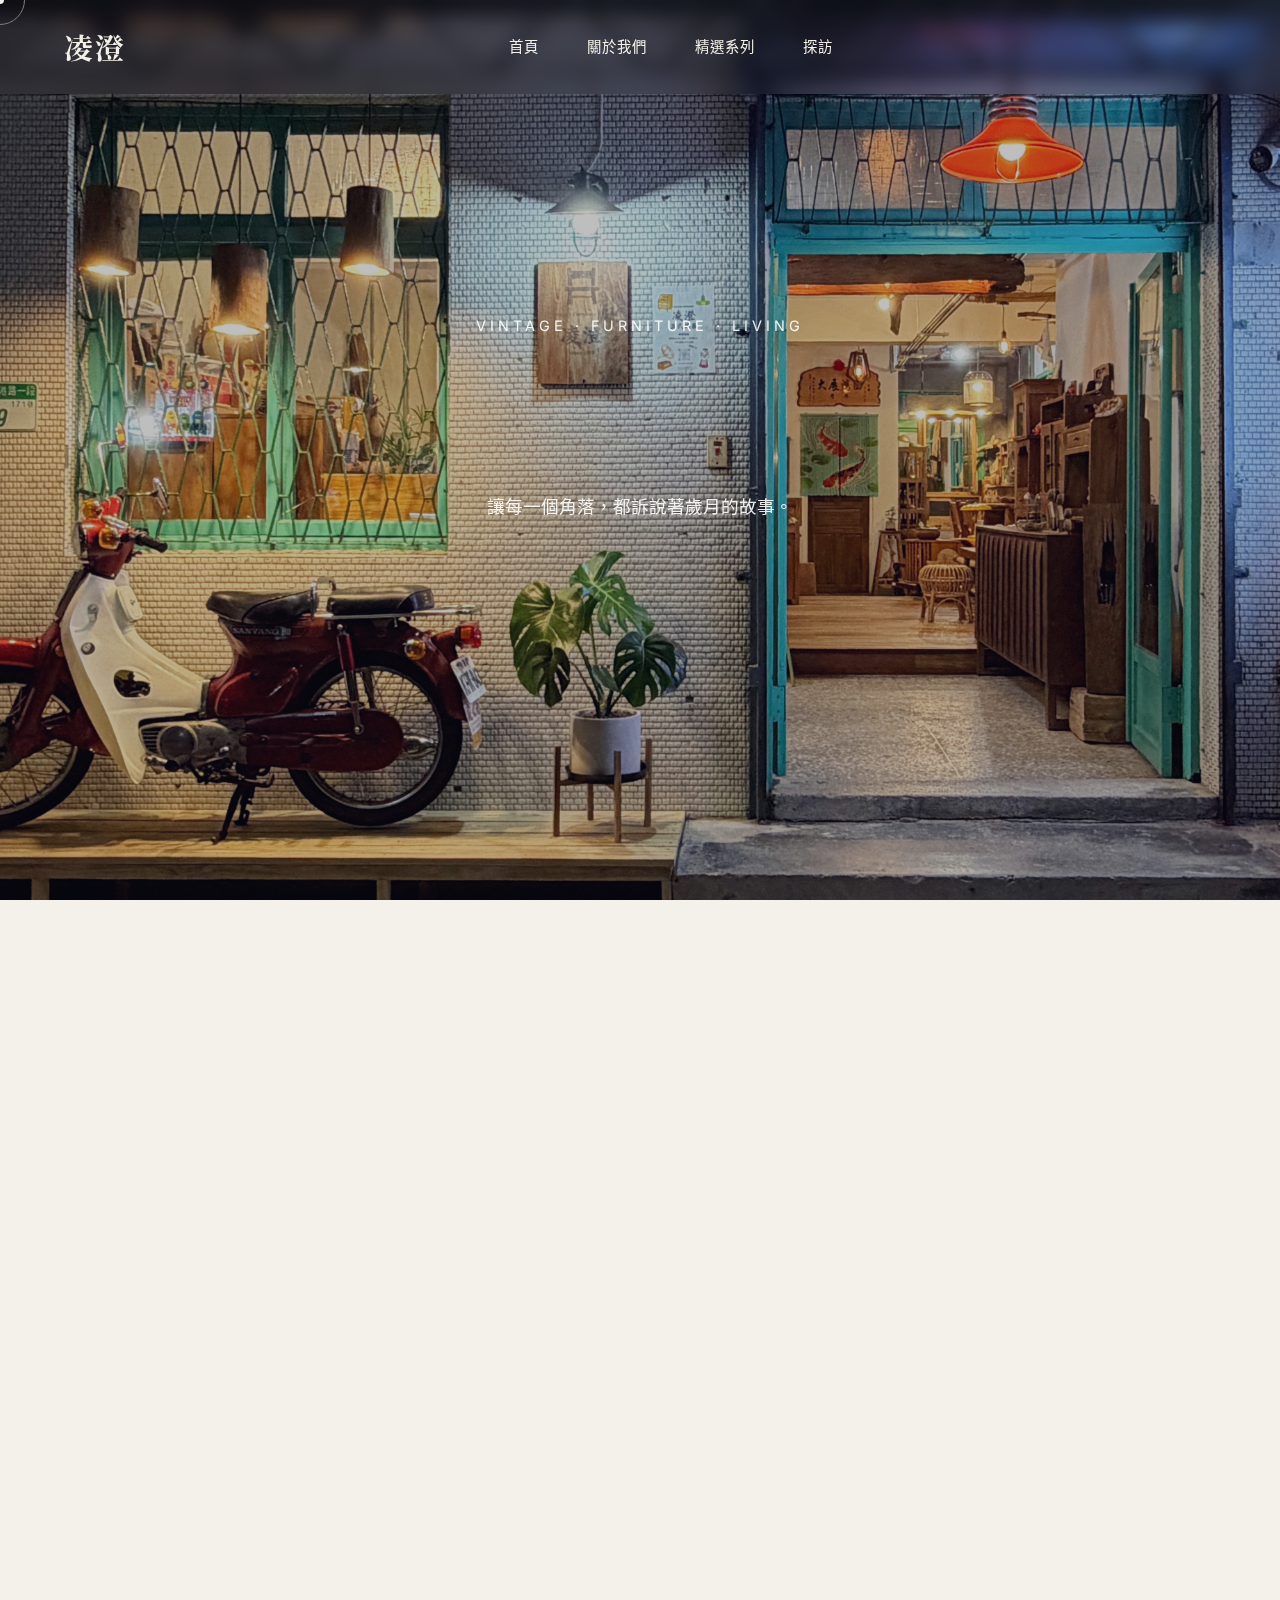
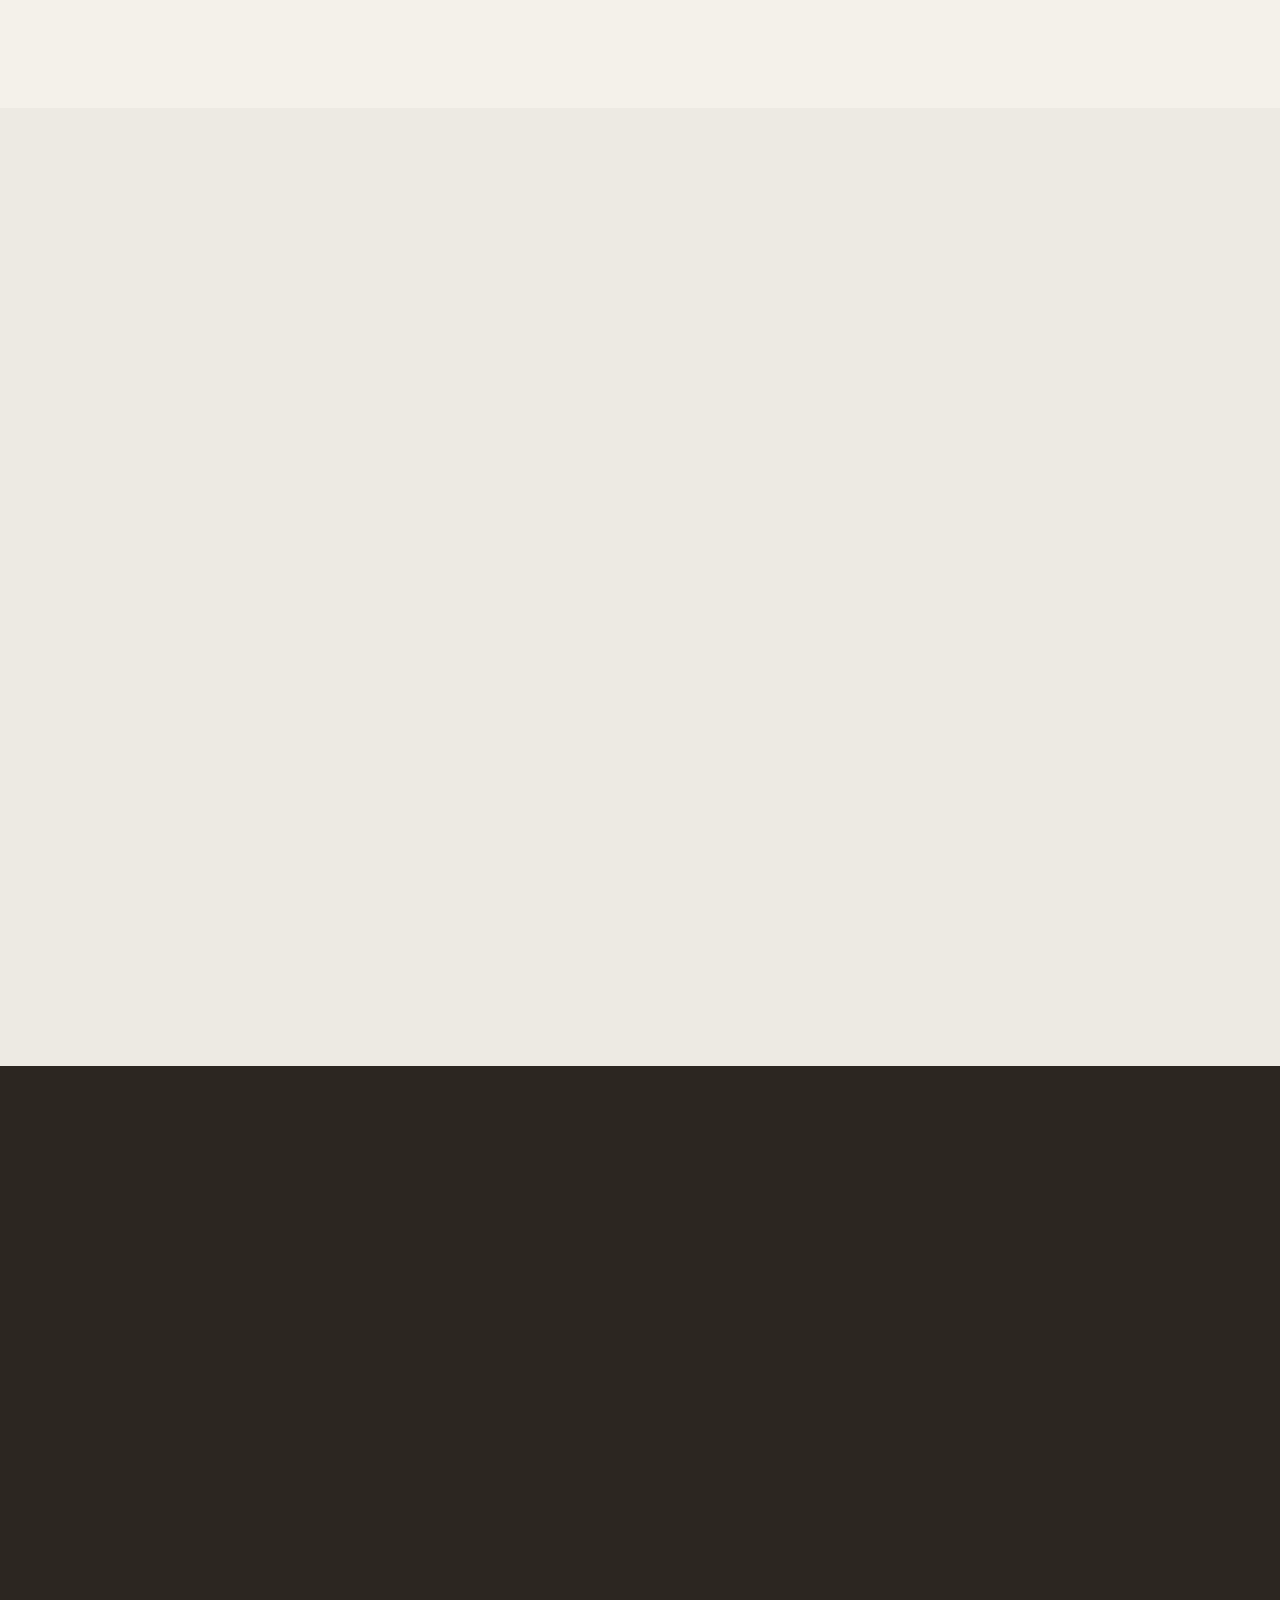
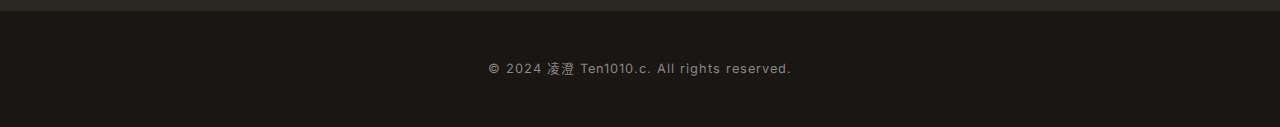
<file: index.html>
<!DOCTYPE html>
<html lang="zh-TW">

<head>
    <meta charset="UTF-8">
    <meta name="viewport" content="width=device-width, initial-scale=1.0">
    <title>凌澄 | Vintage · Furniture · Living</title>
    <link rel="preconnect" href="https://fonts.googleapis.com">
    <link rel="preconnect" href="https://fonts.gstatic.com" crossorigin>
    <link
        href="https://fonts.googleapis.com/css2?family=Noto+Serif+TC:wght@300;500;700&family=Playfair+Display:ital,wght@0,400;0,600;1,400&family=Inter:wght@300;400;500&display=swap"
        rel="stylesheet">
    <link rel="stylesheet" href="styles.css">
</head>

<body>
    <!-- Cursor Follower -->
    <div class="cursor-dot"></div>
    <div class="cursor-outline"></div>

    <!-- Navigation -->
    <nav class="navbar">
        <div class="logo">凌澄</div>
        <ul class="nav-links">
            <li><a href="#home">首頁</a></li>
            <li><a href="#about">關於我們</a></li>
            <li><a href="#collection">精選系列</a></li>
            <li><a href="#visit">探訪</a></li>
        </ul>
        <div class="menu-toggle">
            <span></span>
            <span></span>
        </div>
    </nav>

    <!-- Hero Section -->
    <section id="home" class="hero">
        <div class="hero-bg"></div>
        <div class="hero-content">
            <span class="subtitle">Vintage · Furniture · Living</span>
            <h1 class="fade-in-up">時光裡的溫度</h1>
            <p class="fade-in-up delay-1">讓每一個角落，都訴說著歲月的故事。</p>
            <a href="#collection" class="btn fade-in-up delay-2">探索系列</a>
        </div>
    </section>

    <!-- About Section -->
    <section id="about" class="about">
        <div class="container">
            <div class="about-grid">
                <div class="about-image reveal">
                    <img src="assets/images/chair.png" alt="Vintage Chair">
                </div>
                <div class="about-text reveal">
                    <h2>以物，惜物</h2>
                    <p>在凌澄，我們相信每一件老家具都有靈魂。它們見證了時光的流逝，承載著過往的溫度。</p>
                    <p>我們蒐羅來自世界各地的經典設計，經過細心修復，讓這些被遺忘的美好，重新回到現代生活中。</p>
                </div>
            </div>
        </div>
    </section>

    <!-- Collection Section -->
    <section id="collection" class="collection">
        <div class="container">
            <div class="section-header reveal">
                <h2>精選系列</h2>
                <p>Curated Collection</p>
            </div>
            <div class="collection-grid">
                <div class="collection-item reveal">
                    <div class="item-image">
                        <img src="assets/images/chair.png" alt="Seating">
                    </div>
                    <div class="item-info">
                        <h3>座椅系列</h3>
                        <span>Seating</span>
                    </div>
                </div>
                <div class="collection-item reveal delay-1">
                    <div class="item-image">
                        <img src="assets/images/lamp.png" alt="Lighting">
                    </div>
                    <div class="item-info">
                        <h3>燈具照明</h3>
                        <span>Lighting</span>
                    </div>
                </div>
                <div class="collection-item reveal delay-2">
                    <div class="item-image">
                        <!-- Reusing hero image cropped for decor/ambient -->
                        <img src="assets/images/hero.png" alt="Decor" style="object-position: right;">
                    </div>
                    <div class="item-info">
                        <h3>生活選物</h3>
                        <span>Decor & Living</span>
                    </div>
                </div>
            </div>
        </div>
    </section>

    <!-- Visit Section -->
    <section id="visit" class="visit">
        <div class="container reveal">
            <div class="visit-content">
                <h2>探訪空間</h2>
                <p>這裡不只是一間家具店，更是一個讓心靈沉澱的空間。<br>歡迎來喝杯咖啡，感受老物的魅力。</p>
                <div class="contact-info">
                    <div class="info-item">
                        <span class="label">Address</span>
                        <p>台北市南港區南港路一段171巷9號</p>
                    </div>
                    <div class="info-item">
                        <span class="label">Hours</span>
                        <p>預約制 (請透過 IG 私訊預約)</p>
                    </div>
                    <div class="info-item">
                        <span class="label">Social</span>
                        <a href="https://www.instagram.com/ten1010.c" target="_blank" class="social-link">Instagram</a>
                    </div>
                </div>
            </div>
        </div>
    </section>

    <!-- Footer -->
    <footer>
        <div class="container">
            <p>&copy; 2024 凌澄 Ten1010.c. All rights reserved.</p>
        </div>
    </footer>

    <script src="script.js"></script>
</body>

</html>
</file>
<file: styles.css>
/* Global Styles */
:root {
    --primary-color: #2c2621;
    /* Dark Wood */
    --accent-color: #8c7b6c;
    /* Muted Earth */
    --bg-color: #f4f1ea;
    /* Warm Paper/Cream */
    --white: #ffffff;
    --font-heading: 'Playfair Display', 'Noto Serif TC', serif;
    --font-body: 'Inter', sans-serif;
    --transition: all 0.6s cubic-bezier(0.22, 1, 0.36, 1);
}

* {
    margin: 0;
    padding: 0;
    box-sizing: border-box;
}

html {
    scroll-behavior: smooth;
}

body {
    font-family: var(--font-body);
    background-color: var(--bg-color);
    color: var(--primary-color);
    line-height: 1.6;
    overflow-x: hidden;
    cursor: none;
    /* Custom cursor */
}

/* Custom Cursor */
.cursor-dot,
.cursor-outline {
    position: fixed;
    top: 0;
    left: 0;
    transform: translate(-50%, -50%);
    border-radius: 50%;
    z-index: 9999;
    pointer-events: none;
}

.cursor-dot {
    width: 8px;
    height: 8px;
    background-color: white;
    mix-blend-mode: difference;
}

.cursor-outline {
    width: 30px;
    height: 30px;
    border: 1px solid white;
    mix-blend-mode: difference;
    transition: width 0.2s, height 0.2s, background-color 0.2s;
}

body:hover .cursor-outline {
    width: 50px;
    height: 50px;
    opacity: 0.5;
}

/* Navigation */
.navbar {
    position: fixed;
    top: 0;
    width: 100%;
    padding: 1.5rem 5%;
    display: flex;
    justify-content: space-between;
    align-items: center;
    background: transparent;
    backdrop-filter: blur(10px);
    z-index: 1000;
    transition: padding 0.3s ease;
}

.navbar.scrolled {
    padding: 1rem 5%;
    box-shadow: 0 2px 20px rgba(0, 0, 0, 0.05);
}

.navbar.scrolled .logo {
    color: var(--primary-color);
}

.navbar.scrolled .nav-links a {
    color: var(--primary-color);
}

.navbar.scrolled .nav-links a::after {
    background-color: var(--primary-color);
}

.info-item p {
    font-size: 1.1rem;
    line-height: 1.4;
}

.info-item p small {
    font-size: 0.85rem;
    color: #999;
}

.logo {
    font-family: var(--font-heading);
    font-size: 1.8rem;
    font-weight: 700;
    letter-spacing: 2px;
    color: var(--bg-color);
    transition: color 0.3s ease;
}

.nav-links {
    display: flex;
    list-style: none;
    gap: 3rem;
}

.nav-links a {
    text-decoration: none;
    color: var(--bg-color);
    font-weight: 500;
    font-size: 0.9rem;
    text-transform: uppercase;
    letter-spacing: 1px;
    position: relative;
    transition: color 0.3s ease;
}

.nav-links a::after {
    content: '';
    position: absolute;
    width: 0;
    height: 1px;
    bottom: -5px;
    left: 0;
    background-color: var(--bg-color);
    transition: width 0.3s ease;
}

.nav-links a:hover::after {
    width: 100%;
}

/* Hero Section */
.hero {
    height: 100vh;
    display: flex;
    justify-content: center;
    align-items: center;
    position: relative;
    overflow: hidden;
    text-align: center;
}

.hero-bg {
    position: absolute;
    top: 0;
    left: 0;
    width: 100%;
    height: 100%;
    background-image: url('assets/images/IMG_9271.JPG');
    background-size: cover;
    background-position: center;
    filter: brightness(0.85);
    /* Slightly darken for text readability */
    z-index: -1;
    transform: scale(1.1);
    transition: transform 10s ease-out;
}

.hero:hover .hero-bg {
    transform: scale(1);
}

.hero-content {
    color: var(--white);
    max-width: 800px;
    padding: 2rem;
}

.subtitle {
    display: block;
    font-family: var(--font-body);
    font-size: 0.9rem;
    text-transform: uppercase;
    letter-spacing: 4px;
    margin-bottom: 1rem;
    opacity: 0.9;
}

.hero h1 {
    font-family: var(--font-heading);
    font-size: 4.5rem;
    font-weight: 400;
    margin-bottom: 1.5rem;
    line-height: 1.2;
}

.hero p {
    font-size: 1.1rem;
    opacity: 0.9;
    margin-bottom: 2.5rem;
    font-weight: 300;
}

.btn {
    display: inline-block;
    padding: 1rem 2.5rem;
    border: 1px solid var(--white);
    color: var(--white);
    text-decoration: none;
    text-transform: uppercase;
    letter-spacing: 2px;
    font-size: 0.8rem;
    transition: var(--transition);
}

.btn:hover {
    background-color: var(--white);
    color: var(--primary-color);
}

/* Common Section Styles */
section {
    padding: 8rem 5%;
}

.container {
    max-width: 1200px;
    margin: 0 auto;
}

h2 {
    font-family: var(--font-heading);
    font-size: 2.5rem;
    margin-bottom: 1.5rem;
    color: var(--primary-color);
}

/* Animations */
.fade-in-up {
    opacity: 0;
    transform: translateY(30px);
    animation: fadeInUp 1s forwards;
}

.delay-1 {
    animation-delay: 0.2s;
}

.delay-2 {
    animation-delay: 0.4s;
}

@keyframes fadeInUp {
    to {
        opacity: 1;
        transform: translateY(0);
    }
}

.reveal {
    opacity: 0;
    transform: translateY(50px);
    transition: all 1s ease-out;
}

.reveal.active {
    opacity: 1;
    transform: translateY(0);
}

/* About Section */
.about-grid {
    display: grid;
    grid-template-columns: 1fr 1fr;
    gap: 4rem;
    align-items: center;
}

.about-image img {
    width: 100%;
    height: auto;
    border-radius: 2px;
    box-shadow: 20px 20px 0 var(--accent-color);
}

.about-text p {
    margin-bottom: 1.5rem;
    font-size: 1.05rem;
    color: #555;
}

/* Collection Section */
.collection {
    background-color: #edeae3;
    /* Slightly darker beige */
}

.section-header {
    text-align: center;
    margin-bottom: 4rem;
}

.section-header p {
    font-family: var(--font-heading);
    font-style: italic;
    color: var(--accent-color);
    font-size: 1.2rem;
}

.collection-grid {
    display: grid;
    grid-template-columns: repeat(3, 1fr);
    gap: 2rem;
}

.collection-item {
    position: relative;
    cursor: pointer;
}

.collection-item a {
    display: block;
    text-decoration: none;
    color: inherit;
}

.item-image {
    width: 100%;
    height: 400px;
    overflow: hidden;
    position: relative;
}

.item-image img {
    width: 100%;
    height: 100%;
    object-fit: cover;
    transition: transform 0.8s ease;
}

.collection-item:hover .item-image img {
    transform: scale(1.1);
}

.item-info {
    padding: 1.5rem 0;
    text-align: center;
}

.item-info h3 {
    font-family: var(--font-heading);
    font-size: 1.5rem;
    margin-bottom: 0.5rem;
    font-weight: 500;
}

.item-info span {
    font-size: 0.9rem;
    color: var(--accent-color);
    text-transform: uppercase;
    letter-spacing: 1px;
}

/* Visit Section */
.visit {
    text-align: center;
    background-color: var(--primary-color);
    color: var(--bg-color);
}

.visit h2 {
    color: var(--bg-color);
}

.visit p {
    max-width: 600px;
    margin: 0 auto 3rem auto;
    font-weight: 300;
    opacity: 0.8;
}

.contact-info {
    display: flex;
    justify-content: center;
    gap: 4rem;
    margin-top: 3rem;
    flex-wrap: wrap;
}

.info-item {
    text-align: center;
}

.info-item .label {
    display: block;
    font-size: 0.8rem;
    text-transform: uppercase;
    letter-spacing: 2px;
    margin-bottom: 0.5rem;
    color: var(--accent-color);
}

.social-link {
    color: var(--white);
    text-decoration: none;
    border-bottom: 1px solid rgba(255, 255, 255, 0.3);
    padding-bottom: 2px;
    transition: border-color 0.3s;
}

.social-link:hover {
    border-color: var(--white);
}

/* Footer */
footer {
    background-color: #1a1613;
    /* Very dark */
    color: #888;
    padding: 3rem 5%;
    text-align: center;
    font-size: 0.8rem;
    letter-spacing: 1px;
}

/* Fix link colors in dark sections */
.visit a {
    color: var(--white);
    text-decoration: none;
    border-bottom: 1px solid rgba(255, 255, 255, 0.3);
    padding-bottom: 2px;
    transition: all 0.3s ease;
}

.visit a:hover {
    border-color: var(--white);
    color: var(--accent-color);
}

/* Map */
.map-container {
    margin-top: 4rem;
    width: 100%;
    border-radius: 2px;
    overflow: hidden;
    box-shadow: 0 10px 30px rgba(0, 0, 0, 0.1);
    /* Filter to match vintage aesthetic */
    filter: sepia(20%) contrast(90%);
    transition: filter 0.5s ease;
}

.map-container:hover {
    filter: none;
}

.map-container iframe {
    display: block;
    width: 100%;
    height: 400px;
}

/* Responsive */
@media (max-width: 768px) {
    .navbar {
        padding: 1.5rem;
    }

    .hero-bg {
        background-position: 80% center;
    }

    .logo {
        font-size: 1.5rem;
    }

    .nav-links {
        display: none;
    }

    .collection-grid {
        grid-template-columns: 1fr;
        gap: 2rem;
    }

    .collection-item {
        margin-bottom: 2rem;
    }

    .hero h1 {
        font-size: 3rem;
    }
}

/* Product Collection Styles */
.collection-page {
    padding-top: 10rem;
    min-height: 100vh;
}

.product-grid {
    display: grid;
    grid-template-columns: repeat(3, 1fr);
    gap: 3rem 2rem;
    margin-top: 4rem;
}

.product-item {
    text-decoration: none;
    color: inherit;
    transition: var(--transition);
}

.product-image {
    width: 100%;
    height: 400px;
    overflow: hidden;
    margin-bottom: 1.5rem;
}

.product-image img {
    width: 100%;
    height: 100%;
    object-fit: cover;
    transition: transform 0.8s ease;
}

.product-item:hover .product-image img {
    transform: scale(1.05);
}

.product-info {
    text-align: left;
}

.product-info h3 {
    font-family: var(--font-heading);
    font-size: 1.2rem;
    margin-bottom: 0.2rem;
    font-weight: 500;
}

.product-size {
    display: block;
    font-size: 0.85rem;
    color: #888;
    margin-bottom: 0.6rem;
    font-family: var(--font-secondary);
}

.product-info .price {
    font-size: 0.9rem;
    color: var(--accent-color);
}

.back-link {
    display: inline-flex;
    align-items: center;
    text-decoration: none;
    color: var(--primary-color);
    font-size: 0.9rem;
    margin-bottom: 2rem;
    transition: color 0.3s ease;
}

.back-link:hover {
    color: var(--accent-color);
}

.back-link i {
    margin-right: 0.5rem;
}

/* Responsive Product Grid */
@media (max-width: 992px) {
    .product-grid {
        grid-template-columns: repeat(2, 1fr);
    }
}

@media (max-width: 600px) {
    .product-grid {
        grid-template-columns: repeat(2, 1fr);
        gap: 2rem 1rem;
    }

    .product-image {
        height: 200px;
        /* Reduced height for 2-column mobile layout */
        margin-bottom: 1rem;
    }

    .product-info h3 {
        font-size: 1rem;
    }
}
</file>
